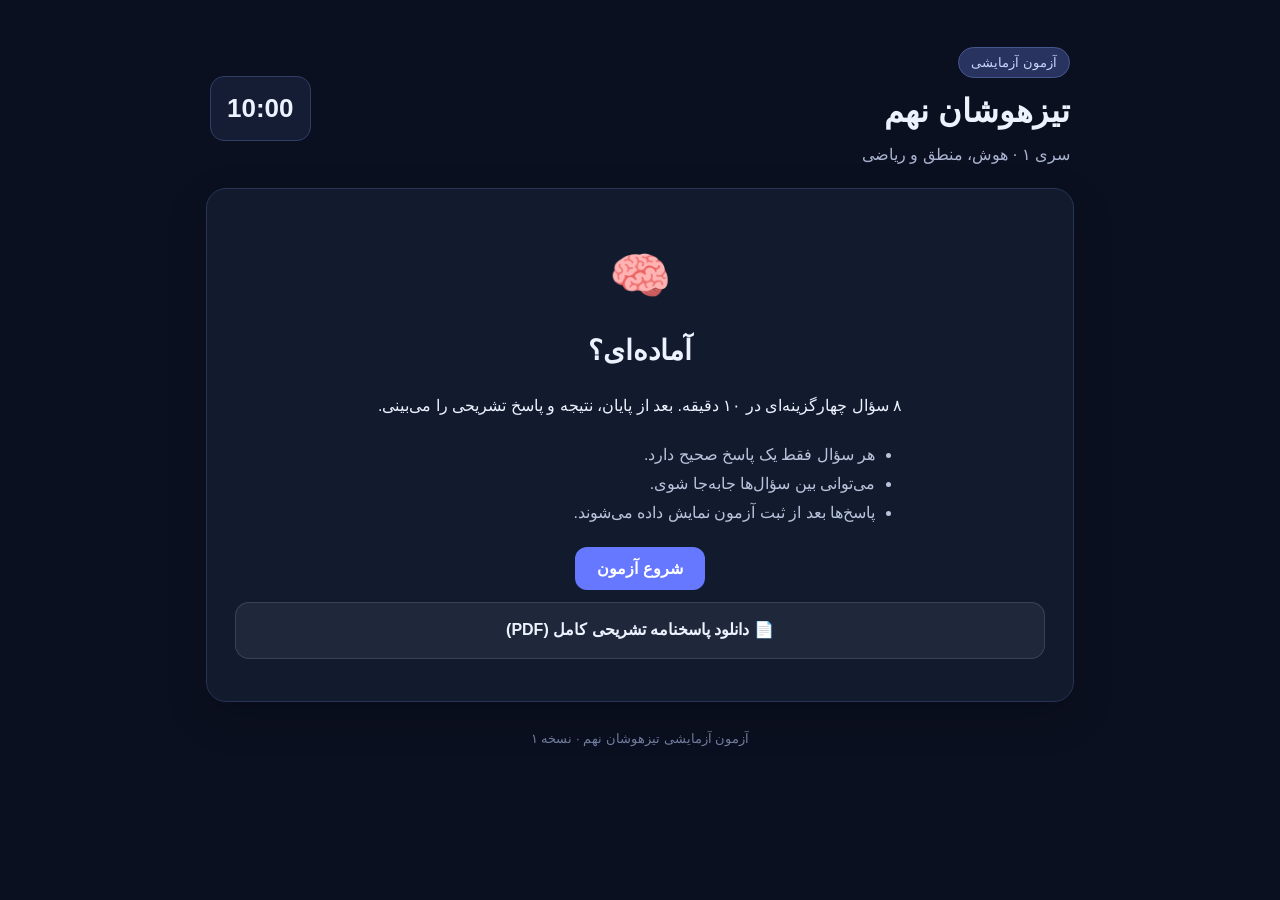
<file: index.html>
<!doctype html>
<html lang="fa" dir="rtl">
<head>
<meta charset="utf-8">
<meta name="viewport" content="width=device-width,initial-scale=1">
<title>آزمون تیزهوشان نهم | سری ۱</title>
<link rel="stylesheet" href="style.css">
</head>
<body>
<div class="app">
  <header class="hero">
    <div>
      <span class="badge">آزمون آزمایشی</span>
      <h1>تیزهوشان نهم</h1>
      <p>سری ۱ · هوش، منطق و ریاضی</p>
    </div>
    <div class="timer" id="timer">10:00</div>
  </header>

  <main>
    <section id="startScreen" class="card start">
      <div class="icon">🧠</div>
      <h2>آماده‌ای؟</h2>
      <p>۸ سؤال چهارگزینه‌ای در ۱۰ دقیقه. بعد از پایان، نتیجه و پاسخ تشریحی را می‌بینی.</p>
      <ul>
        <li>هر سؤال فقط یک پاسخ صحیح دارد.</li>
        <li>می‌توانی بین سؤال‌ها جابه‌جا شوی.</li>
        <li>پاسخ‌ها بعد از ثبت آزمون نمایش داده می‌شوند.</li>
      </ul>
      <button class="primary" id="startBtn">شروع آزمون</button>
      <a class="pdfBtn" href="pasokhnameh.pdf" download>📄 دانلود پاسخنامه تشریحی کامل (PDF)</a>
    </section>

    <section id="quizScreen" class="hidden">
      <div class="progressRow">
        <span id="questionCounter"></span>
        <span id="answeredCounter"></span>
      </div>
      <div class="progress"><div id="progressBar"></div></div>

      <article class="card questionCard">
        <div class="questionNumber" id="questionNumber"></div>
        <h2 id="questionText"></h2>
        <div id="options" class="options"></div>
        <div class="nav">
          <button class="secondary" id="prevBtn">قبلی</button>
          <button class="primary" id="nextBtn">بعدی</button>
        </div>
      </article>

      <div class="card navigator">
        <h3>سؤال‌ها</h3>
        <div id="questionNav"></div>
        <button class="finish" id="finishBtn">پایان و مشاهده نتیجه</button>
      </div>
    </section>

    <section id="resultScreen" class="hidden">
      <div class="card result">
        <div class="resultIcon" id="resultIcon">🎯</div>
        <h2>آزمون تمام شد!</h2>
        <div class="score" id="score"></div>
        <div class="stats">
          <div><b id="correct"></b><span>صحیح</span></div>
          <div><b id="wrong"></b><span>غلط</span></div>
          <div><b id="blank"></b><span>نزده</span></div>
          <div><b id="percent"></b><span>درصد</span></div>
        </div>
        <button class="primary" id="reviewBtn">دیدن پاسخ‌های تشریحی</button>
        <a class="pdfBtn" href="pasokhnameh.pdf" download>📄 دانلود پاسخنامه تشریحی کامل (PDF)</a>
        <button class="secondary full" id="restartBtn">شروع دوباره</button>
      </div>

      <div id="review" class="review"></div>
    </section>
  </main>

  <footer>آزمون آزمایشی تیزهوشان نهم · نسخه ۱</footer>
</div>
<script src="script.js"></script>
</body>
</html>
</file>
<file: style.css>
*{box-sizing:border-box}body{margin:0;font-family:Tahoma,"Segoe UI",sans-serif;background:#0b1020;color:#edf2ff;line-height:1.8}.app{max-width:900px;margin:auto;padding:22px 16px}.hero{display:flex;justify-content:space-between;align-items:center;gap:20px;padding:25px 4px 18px}.badge{display:inline-block;background:#28345f;border:1px solid #46568f;padding:3px 12px;border-radius:999px;font-size:13px;color:#cbd6ff}.hero h1{margin:5px 0 0;font-size:32px}.hero p{margin:0;color:#aab4d0}.timer{font-size:26px;font-weight:800;background:#151d35;border:1px solid #303d66;border-radius:14px;padding:8px 16px;min-width:100px;text-align:center}.card{background:#121a2e;border:1px solid #273454;border-radius:20px;padding:25px;box-shadow:0 15px 40px #0003}.start{text-align:center;padding:42px 28px}.icon,.resultIcon{font-size:50px}.start h2{font-size:28px;margin:5px 0}.start ul{text-align:right;max-width:520px;margin:20px auto;padding-right:25px;color:#b9c3dc}.primary,.secondary,.finish{border:0;border-radius:12px;padding:12px 22px;font-size:16px;font-weight:700;cursor:pointer;transition:.2s}.primary{background:#6578ff;color:#fff}.primary:hover{transform:translateY(-1px);filter:brightness(1.1)}.secondary{background:#202b48;color:#e7ecff;border:1px solid #354364}.finish{width:100%;margin-top:18px;background:#303d67;color:white}.hidden{display:none!important}.progressRow{display:flex;justify-content:space-between;color:#aeb9d5;margin:12px 2px 6px;font-size:14px}.progress{height:8px;background:#202a43;border-radius:99px;overflow:hidden;margin-bottom:18px}.progress div{height:100%;width:0;background:#7182ff;transition:.3s}.questionNumber{color:#8f9dcc;font-size:14px}.questionCard h2{font-size:22px;margin:5px 0 20px}.options{display:grid;gap:12px}.option{display:flex;align-items:center;gap:12px;padding:14px 16px;background:#18223a;border:1px solid #2d3a5d;border-radius:14px;cursor:pointer;text-align:right}.option:hover{border-color:#6678d7}.option.selected{border-color:#788aff;background:#202b50}.letter{width:34px;height:34px;display:grid;place-items:center;border-radius:10px;background:#283554;font-weight:800;flex:none}.nav{display:flex;justify-content:space-between;gap:12px;margin-top:24px}.nav button{min-width:110px}.navigator{margin-top:16px}.navigator h3{margin-top:0}.qbtns{display:flex;flex-wrap:wrap;gap:8px}.qbtn{width:42px;height:42px;border-radius:10px;border:1px solid #334263;background:#18223a;color:#dfe5fa;cursor:pointer}.qbtn.active{outline:2px solid #7182ff}.qbtn.answered{background:#26335a}.result{text-align:center}.score{font-size:42px;font-weight:900;margin:5px}.stats{display:grid;grid-template-columns:repeat(4,1fr);gap:10px;margin:22px 0}.stats div{background:#18223a;border-radius:14px;padding:12px}.stats b{display:block;font-size:24px}.stats span{color:#aab5d0;font-size:13px}.full{width:100%;margin-top:10px}.review{margin-top:16px;display:grid;gap:14px}.reviewItem{background:#121a2e;border:1px solid #273454;border-radius:18px;padding:20px}.reviewItem h3{margin-top:0}.correctText{color:#73e0a0}.wrongText{color:#ff9090}.explain{color:#bfc8df;background:#18223a;border-radius:12px;padding:12px;margin-top:12px}.letterInline{font-weight:800}footer{text-align:center;color:#707c9d;padding:25px;font-size:13px}@media(max-width:600px){.hero{align-items:flex-start}.hero h1{font-size:26px}.timer{font-size:20px;min-width:82px}.card{padding:18px}.stats{grid-template-columns:repeat(2,1fr)}.questionCard h2{font-size:19px}}

.pdfBtn{display:block;text-align:center;text-decoration:none;margin-top:12px;padding:13px 16px;border-radius:14px;border:1px solid rgba(255,255,255,.12);background:rgba(255,255,255,.06);color:inherit;font-weight:800;transition:.2s}.pdfBtn:hover{transform:translateY(-1px);background:rgba(255,255,255,.1)}
</file>
